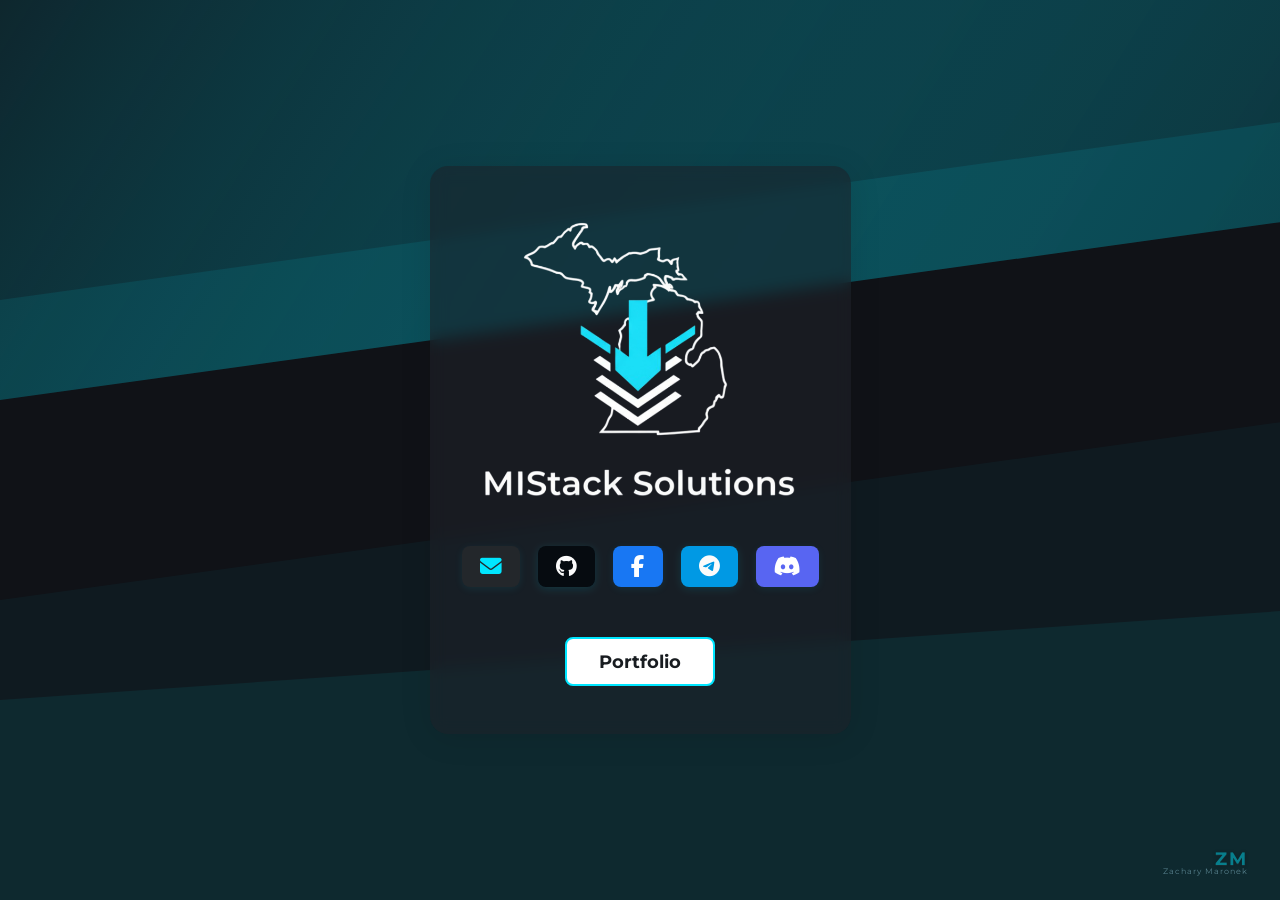
<file: index.html>
<!DOCTYPE html>
<html lang="en">
<head>
	<meta charset="UTF-8">
	<meta name="viewport" content="width=device-width, initial-scale=1.0">
	<title>MIStack Solutions</title>
	<link href="https://fonts.googleapis.com/css?family=Montserrat:700,400&display=swap" rel="stylesheet">
	<link href="https://fonts.googleapis.com/css2?family=Pacifico&family=Roboto:wght@400;700&display=swap" rel="stylesheet">
	<style>
		body {
			margin: 0;
			min-height: 100vh;
			font-family: 'Montserrat', Arial, sans-serif;
			color: #f4f4f4;
			display: flex;
			align-items: center;
			justify-content: center;
			background: #101217;
			position: relative;
			overflow: hidden;
		}
		body::before {
			content: '';
			position: fixed;
			top: 0;
			left: 0;
			width: 100vw;
			height: 100vh;
			z-index: 0;
			pointer-events: none;
			opacity: 1;
			background: url('data:image/svg+xml;utf8,<svg width="100%25" height="100%25" viewBox="0 0 1440 900" fill="none" xmlns="http://www.w3.org/2000/svg"><defs><linearGradient id="sharp1" x1="0" y1="0" x2="1440" y2="900" gradientUnits="userSpaceOnUse"><stop stop-color="%2300e6ff" stop-opacity="0.10"/><stop offset="1" stop-color="%23101217" stop-opacity="0.8"/></linearGradient></defs><polygon points="0,0 1440,0 1440,200 0,400" fill="url(%23sharp1)"/><polygon points="0,600 1440,400 1440,900 0,900" fill="%2300e6ff" fill-opacity="0.04"/><polygon points="0,700 1440,600 1440,900 0,900" fill="%2300e6ff" fill-opacity="0.07"/><polygon points="0,300 1440,100 1440,200 0,400" fill="%2300e6ff" fill-opacity="0.09"/></svg>');
			background-size: cover;
			background-repeat: no-repeat;
			animation: moveBg 24s linear infinite alternate;
		}
		@keyframes moveBg {
			0% { background-position: 0% 0%; }
			100% { background-position: 100% 100%; }
		}
		.center-box {
			display: flex;
			flex-direction: column;
			align-items: center;
			justify-content: center;
			gap: 32px;
			background: rgba(30, 34, 40, 0.60);
			border-radius: 18px;
			padding: 56px 32px 48px 32px;
			box-shadow: 0 4px 32px rgba(0,0,0,0.10);
			position: relative;
			z-index: 1;
			backdrop-filter: blur(8px) saturate(120%);
		}
		.logo {
			width: 310px;
			max-width: 98vw;
			margin-bottom: 18px;
			transition: width 0.2s;
		}
		.button-row {
			display: flex;
			gap: 18px;
			flex-wrap: wrap;
			justify-content: center;
		}
		.social-btn {
			display: flex;
			align-items: center;
			justify-content: center;
			font-size: 1.35rem;
			padding: 10px 18px;
			border: none;
			border-radius: 8px;
			cursor: pointer;
			text-decoration: none;
			transition: background 0.18s, color 0.18s, box-shadow 0.18s;
			box-shadow: 0 2px 8px rgba(0,230,255,0.08);
			font-weight: 600;
		}
		.social-btn.email {
			background: #23272b;
			color: #00e6ff;
		}
		.social-btn.email:hover {
			background: #00e6ff;
			color: #181c20;
		}
		.social-btn.github {
			background: #181c20;
			color: #fff;
		}
		.social-btn.github:hover {
			background: #24292e;
			color: #00e6ff;
		}
		.social-btn.facebook {
			background: #1877f3;
			color: #fff;
		}
		.social-btn.facebook:hover {
			background: #fff;
			color: #1877f3;
		}
		.social-btn.telegram {
			background: #229ed9;
			color: #fff;
		}
		.social-btn.telegram:hover {
			background: #fff;
			color: #229ed9;
		}
		.social-btn.discord {
			background: #5865f2;
			color: #fff;
		}
		.social-btn.discord:hover {
			background: #fff;
			color: #5865f2;
		}
		/* Alternate color style */
		.social-btn.alt {
			filter: brightness(0.92) contrast(1.15) saturate(1.2);
			box-shadow: 0 2px 8px rgba(0,230,255,0.13);
		}
		.portfolio-btn {
			margin-top: 18px;
			background: #fff;
			color: #181c20;
			border: 2px solid #00e6ff;
			font-size: 1.1rem;
			font-weight: 700;
			padding: 12px 32px;
			border-radius: 8px;
			text-decoration: none;
			transition: background 0.18s, color 0.18s, border 0.18s;
		}
		.portfolio-btn:hover {
			background: #00e6ff;
			color: #181c20;
			border: 2px solid #fff;
		}
		@media (max-width: 600px) {
			.center-box { padding: 24px 6vw 24px 6vw; }
			.logo { width: 184px; }
			.main-btn, .social-btn, .portfolio-btn { font-size: 1rem; padding: 10px 12px; }
		}
		.signature {
			position: fixed;
			right: 32px;
			bottom: 24px;
			z-index: 10;
			text-align: right;
			color: #00e6ff;
			opacity: 0.45;
			pointer-events: none;
			user-select: none;
		}
		.signature .sig-initials {
			font-family: 'Montserrat', Arial, sans-serif;
			font-size: 1.1rem;
			letter-spacing: 2px;
			line-height: 1;
			color: #00e6ff;
			text-shadow: 0 1px 4px #101217, 0 1px 0 #fff2;
			font-weight: 700;
		}
		.signature .sig-name {
			font-family: 'Montserrat', Arial, sans-serif;
			font-size: 0.525rem;
			color: #b0eaff;
			letter-spacing: 1px;
			margin-top: -2px;
			display: block;
			font-weight: 400;
		}
		@media (max-width: 600px) {
			.signature { right: 10px; bottom: 8px; }
			.signature .sig-initials { font-size: 0.55rem; }
			.signature .sig-name { font-size: 0.35rem; }
		}
	</style>
	<!-- Font Awesome for icons -->
	<link rel="stylesheet" href="https://cdnjs.cloudflare.com/ajax/libs/font-awesome/6.4.2/css/all.min.css">
</head>
<body>
	<div class="center-box">
		<img src="milogo.png" alt="MIStack Solutions Logo" class="logo">
		<div class="button-row">
			<a href="mailto:zwmaronek@gmail.com" class="social-btn email"><i class="fa-solid fa-envelope"></i></a>
			<a href="https://github.com/toxzak-svg/" class="social-btn github alt" target="_blank" title="GitHub"><i class="fab fa-github"></i></a>
			<a href="https://www.facebook.com/zwmaronek" class="social-btn facebook" target="_blank" title="Facebook"><i class="fab fa-facebook-f"></i></a>
			<a href="https://t.me/ton0fun" class="social-btn telegram alt" target="_blank" title="Telegram"><i class="fab fa-telegram-plane"></i></a>
			<a href="https://discord.com/users/yourdiscordid" class="social-btn discord" target="_blank" title="Discord"><i class="fab fa-discord"></i></a>
		</div>
		<a href="portfolio.html" class="portfolio-btn">Portfolio</a>
	</div>
</body>
	<div class="signature">
		<div class="sig-initials">ZM</div>
		<span class="sig-name">Zachary Maronek</span>
	</div>
</html>
</file>
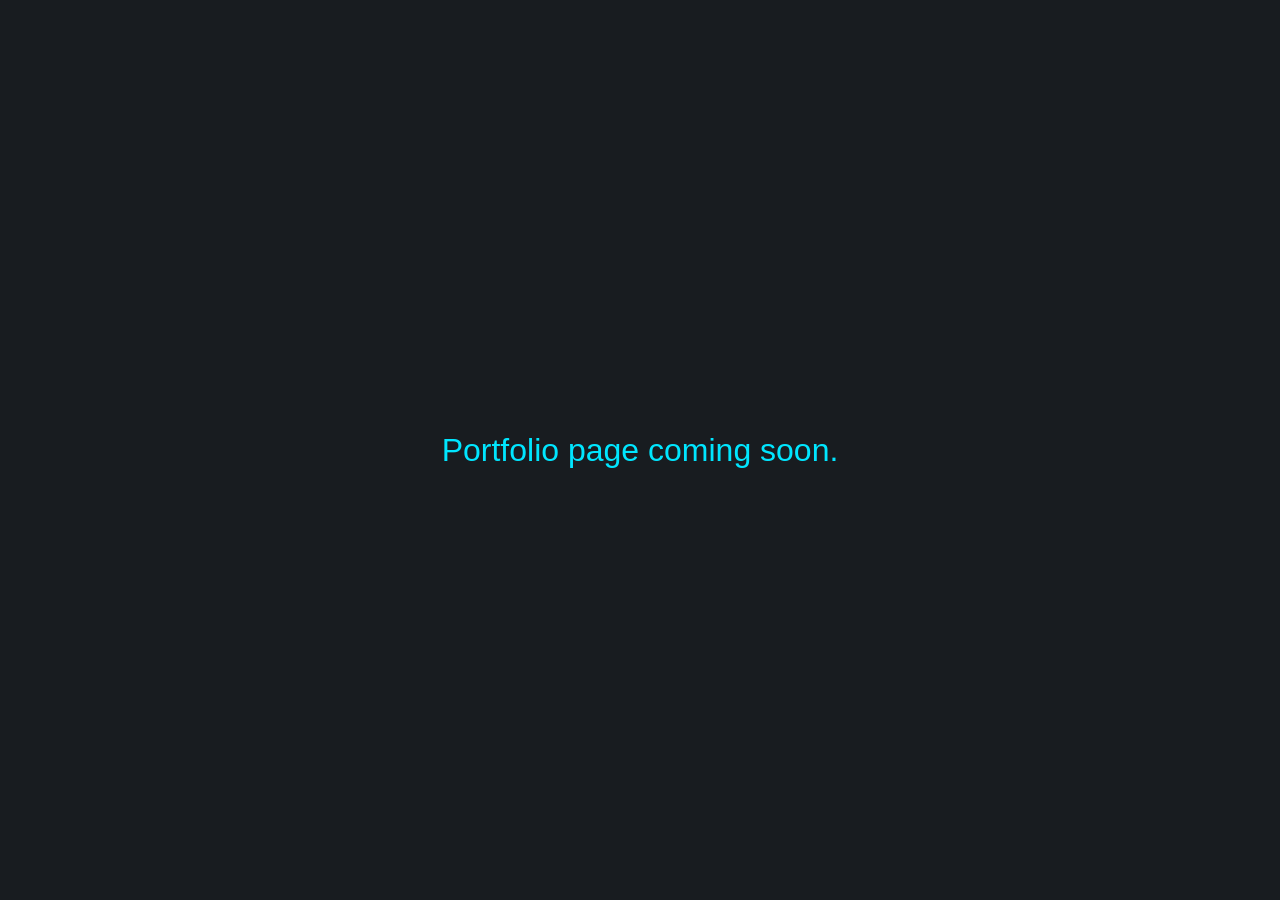
<file: portfolio.html>
<!DOCTYPE html>
<html lang="en">
<head>
    <meta charset="UTF-8">
    <meta name="viewport" content="width=device-width, initial-scale=1.0">
    <title>Portfolio | MIStack Solutions</title>
    <style>
        body {
            margin: 0;
            min-height: 100vh;
            background: #181c20;
            color: #f4f4f4;
            display: flex;
            align-items: center;
            justify-content: center;
            font-family: 'Montserrat', Arial, sans-serif;
        }
        .empty {
            text-align: center;
            font-size: 2rem;
            color: #00e6ff;
        }
    </style>
</head>
<body>
    <div class="empty">Portfolio page coming soon.</div>
</body>
</html>
</file>
